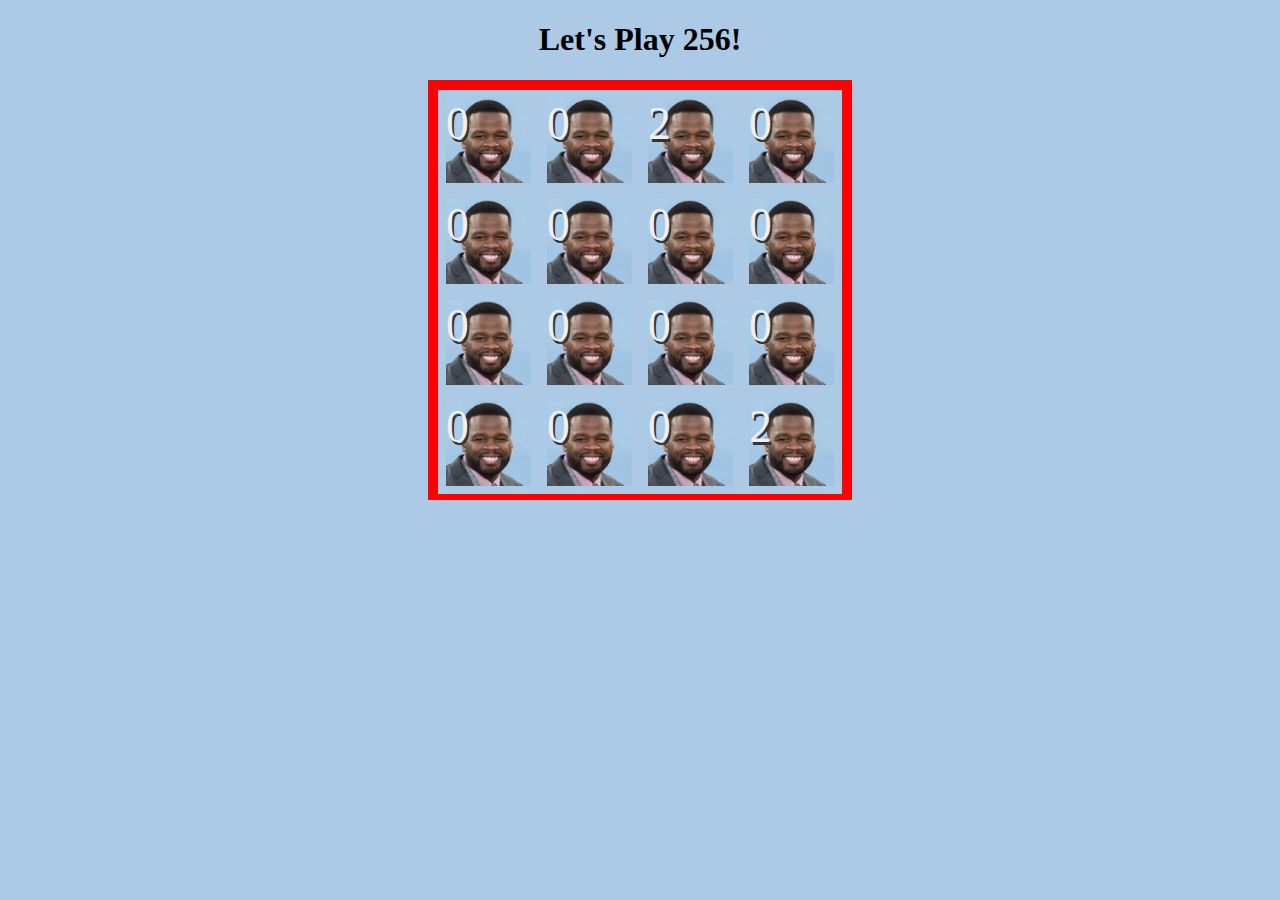
<file: index.html>
<!DOCTYPE html>
<html lang="en">
<head>
  <!--
    normalize.css removes cross-browser differences in defaults, e.g.,
    differences in how form elements appear between Firefox and IE
    See: http://necolas.github.com/normalize.css/
  -->
  <link rel="stylesheet" href="./css/normalize.css">
  <!--
    application.css is where you put your styles
  -->
  <link rel="stylesheet" href="./css/application.css">

  <script src="https://ajax.googleapis.com/ajax/libs/jquery/1.9.1/jquery.min.js"></script>
  <script src="./js/mousetrap.js"></script>
  <script src="./js/underscore.js"></script>
  <script src="./js/game.js"></script>
  <script src="./js/gameView.js"></script>
  <script src="./js/gameController.js"></script>
  <script src="./js/application.js"></script>

  <title>256!</title>
</head>
<body>
  <h1>Let's Play 256!</h1>
  <div id="game">
    <ul id="rows">
      <li class="row" id="row-1">
        <ul class="row-cells">
          <li class="cell">0</li>
          <li class="cell">1</li>
          <li class="cell">2</li>
          <li class="cell">3</li>
        </ul>
      </li>
      <li class="row" id="row-2">
        <ul class="row-cells">
          <li class="cell">4</li>
          <li class="cell">5</li>
          <li class="cell">6</li>
          <li class="cell">7</li>
        </ul>
      </li>
      <li class="row" id="row-3">
        <ul class="row-cells">
          <li class="cell">8</li>
          <li class="cell">9</li>
          <li class="cell">10</li>
          <li class="cell">11</li>
        </ul>
      </li>
      <li class="row" id="row-4">
        <ul class="row-cells">
          <li class="cell">12</li>
          <li class="cell">13</li>
          <li class="cell">14</li>
          <li class="cell">15</li>
        </ul>
      </li>
    </ul>
  </div>

</body>
</html>
</file>
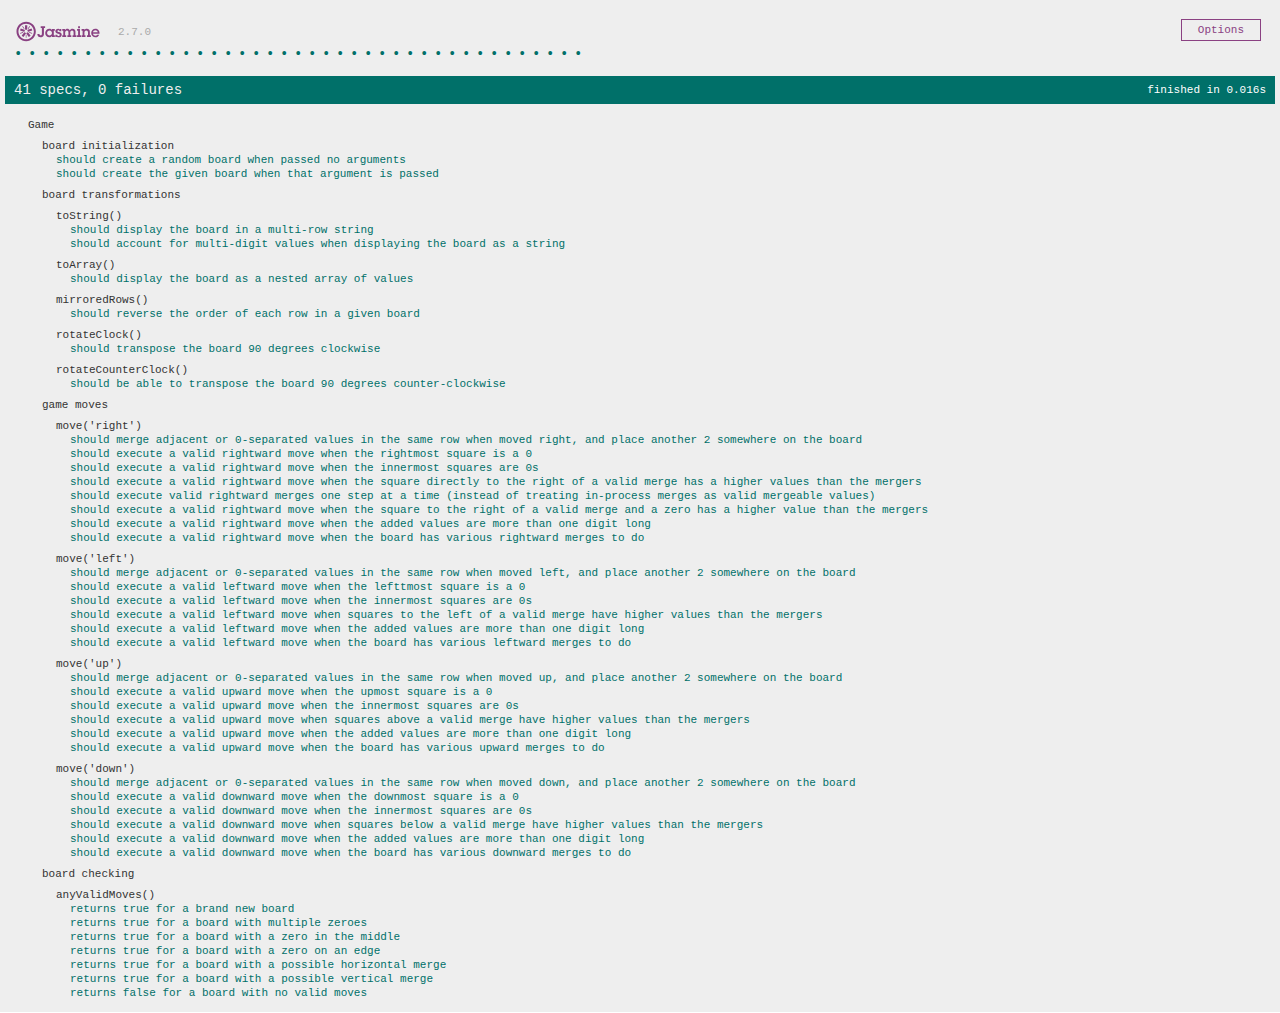
<file: jasmine/SpecRunner.html>
<!DOCTYPE html>
<html>
<head>
  <meta charset="utf-8">
  <title>Jasmine Spec Runner v2.7.0</title>

  <link rel="shortcut icon" type="image/png" href="lib/jasmine-2.7.0/jasmine_favicon.png">
  <link rel="stylesheet" href="lib/jasmine-2.7.0/jasmine.css">

  <script src="lib/jasmine-2.7.0/jasmine.js"></script>
  <script src="lib/jasmine-2.7.0/jasmine-html.js"></script>
  <script src="lib/jasmine-2.7.0/boot.js"></script>

  <!-- source files... -->  
  <script src="../js/game.js"></script>

  <!-- spec files... -->
  <script src="spec/GameSpec.js"></script>

</head>

<body>
</body>
</html>
</file>
<file: css/application.css>
body {
  background-color: #ACCAE5;
}

ul,li {
  list-style-type: none;
  margin: 0;
  padding: 0;
  font-size: 1.3em;
}


.row-cells li {
  display: inline-block;
  color: #EDEFF2;
  text-shadow: 2px 3px #333;
}

.cell {
  height: 85px;
  width: 85px;
  border: 8px solid #ACCAE5;
  vertical-align: middle;
  background-image: url(../images/50Face-1.png);
  background-size: 100%;
}

#game {
  margin: 0 auto;
  height: 400px;
  width: 404px;
  border: 10px solid red;
}

h1 {
  text-align: center;
}
</file>
<file: jasmine/lib/jasmine-2.7.0/jasmine.css>
body { overflow-y: scroll; }

.jasmine_html-reporter { background-color: #eee; padding: 5px; margin: -8px; font-size: 11px; font-family: Monaco, "Lucida Console", monospace; line-height: 14px; color: #333; }
.jasmine_html-reporter a { text-decoration: none; }
.jasmine_html-reporter a:hover { text-decoration: underline; }
.jasmine_html-reporter p, .jasmine_html-reporter h1, .jasmine_html-reporter h2, .jasmine_html-reporter h3, .jasmine_html-reporter h4, .jasmine_html-reporter h5, .jasmine_html-reporter h6 { margin: 0; line-height: 14px; }
.jasmine_html-reporter .jasmine-banner, .jasmine_html-reporter .jasmine-symbol-summary, .jasmine_html-reporter .jasmine-summary, .jasmine_html-reporter .jasmine-result-message, .jasmine_html-reporter .jasmine-spec .jasmine-description, .jasmine_html-reporter .jasmine-spec-detail .jasmine-description, .jasmine_html-reporter .jasmine-alert .jasmine-bar, .jasmine_html-reporter .jasmine-stack-trace { padding-left: 9px; padding-right: 9px; }
.jasmine_html-reporter .jasmine-banner { position: relative; }
.jasmine_html-reporter .jasmine-banner .jasmine-title { background: url('[data-uri]') no-repeat; background: url('[data-uri]') no-repeat, none; -moz-background-size: 100%; -o-background-size: 100%; -webkit-background-size: 100%; background-size: 100%; display: block; float: left; width: 90px; height: 25px; }
.jasmine_html-reporter .jasmine-banner .jasmine-version { margin-left: 14px; position: relative; top: 6px; }
.jasmine_html-reporter #jasmine_content { position: fixed; right: 100%; }
.jasmine_html-reporter .jasmine-version { color: #aaa; }
.jasmine_html-reporter .jasmine-banner { margin-top: 14px; }
.jasmine_html-reporter .jasmine-duration { color: #fff; float: right; line-height: 28px; padding-right: 9px; }
.jasmine_html-reporter .jasmine-symbol-summary { overflow: hidden; *zoom: 1; margin: 14px 0; }
.jasmine_html-reporter .jasmine-symbol-summary li { display: inline-block; height: 10px; width: 14px; font-size: 16px; }
.jasmine_html-reporter .jasmine-symbol-summary li.jasmine-passed { font-size: 14px; }
.jasmine_html-reporter .jasmine-symbol-summary li.jasmine-passed:before { color: #007069; content: "\02022"; }
.jasmine_html-reporter .jasmine-symbol-summary li.jasmine-failed { line-height: 9px; }
.jasmine_html-reporter .jasmine-symbol-summary li.jasmine-failed:before { color: #ca3a11; content: "\d7"; font-weight: bold; margin-left: -1px; }
.jasmine_html-reporter .jasmine-symbol-summary li.jasmine-disabled { font-size: 14px; }
.jasmine_html-reporter .jasmine-symbol-summary li.jasmine-disabled:before { color: #bababa; content: "\02022"; }
.jasmine_html-reporter .jasmine-symbol-summary li.jasmine-pending { line-height: 17px; }
.jasmine_html-reporter .jasmine-symbol-summary li.jasmine-pending:before { color: #ba9d37; content: "*"; }
.jasmine_html-reporter .jasmine-symbol-summary li.jasmine-empty { font-size: 14px; }
.jasmine_html-reporter .jasmine-symbol-summary li.jasmine-empty:before { color: #ba9d37; content: "\02022"; }
.jasmine_html-reporter .jasmine-run-options { float: right; margin-right: 5px; border: 1px solid #8a4182; color: #8a4182; position: relative; line-height: 20px; }
.jasmine_html-reporter .jasmine-run-options .jasmine-trigger { cursor: pointer; padding: 8px 16px; }
.jasmine_html-reporter .jasmine-run-options .jasmine-payload { position: absolute; display: none; right: -1px; border: 1px solid #8a4182; background-color: #eee; white-space: nowrap; padding: 4px 8px; }
.jasmine_html-reporter .jasmine-run-options .jasmine-payload.jasmine-open { display: block; }
.jasmine_html-reporter .jasmine-bar { line-height: 28px; font-size: 14px; display: block; color: #eee; }
.jasmine_html-reporter .jasmine-bar.jasmine-failed { background-color: #ca3a11; }
.jasmine_html-reporter .jasmine-bar.jasmine-passed { background-color: #007069; }
.jasmine_html-reporter .jasmine-bar.jasmine-skipped { background-color: #bababa; }
.jasmine_html-reporter .jasmine-bar.jasmine-errored { background-color: #ca3a11; }
.jasmine_html-reporter .jasmine-bar.jasmine-menu { background-color: #fff; color: #aaa; }
.jasmine_html-reporter .jasmine-bar.jasmine-menu a { color: #333; }
.jasmine_html-reporter .jasmine-bar a { color: white; }
.jasmine_html-reporter.jasmine-spec-list .jasmine-bar.jasmine-menu.jasmine-failure-list, .jasmine_html-reporter.jasmine-spec-list .jasmine-results .jasmine-failures { display: none; }
.jasmine_html-reporter.jasmine-failure-list .jasmine-bar.jasmine-menu.jasmine-spec-list, .jasmine_html-reporter.jasmine-failure-list .jasmine-summary { display: none; }
.jasmine_html-reporter .jasmine-results { margin-top: 14px; }
.jasmine_html-reporter .jasmine-summary { margin-top: 14px; }
.jasmine_html-reporter .jasmine-summary ul { list-style-type: none; margin-left: 14px; padding-top: 0; padding-left: 0; }
.jasmine_html-reporter .jasmine-summary ul.jasmine-suite { margin-top: 7px; margin-bottom: 7px; }
.jasmine_html-reporter .jasmine-summary li.jasmine-passed a { color: #007069; }
.jasmine_html-reporter .jasmine-summary li.jasmine-failed a { color: #ca3a11; }
.jasmine_html-reporter .jasmine-summary li.jasmine-empty a { color: #ba9d37; }
.jasmine_html-reporter .jasmine-summary li.jasmine-pending a { color: #ba9d37; }
.jasmine_html-reporter .jasmine-summary li.jasmine-disabled a { color: #bababa; }
.jasmine_html-reporter .jasmine-description + .jasmine-suite { margin-top: 0; }
.jasmine_html-reporter .jasmine-suite { margin-top: 14px; }
.jasmine_html-reporter .jasmine-suite a { color: #333; }
.jasmine_html-reporter .jasmine-failures .jasmine-spec-detail { margin-bottom: 28px; }
.jasmine_html-reporter .jasmine-failures .jasmine-spec-detail .jasmine-description { background-color: #ca3a11; }
.jasmine_html-reporter .jasmine-failures .jasmine-spec-detail .jasmine-description a { color: white; }
.jasmine_html-reporter .jasmine-result-message { padding-top: 14px; color: #333; white-space: pre; }
.jasmine_html-reporter .jasmine-result-message span.jasmine-result { display: block; }
.jasmine_html-reporter .jasmine-stack-trace { margin: 5px 0 0 0; max-height: 224px; overflow: auto; line-height: 18px; color: #666; border: 1px solid #ddd; background: white; white-space: pre; }
</file>
